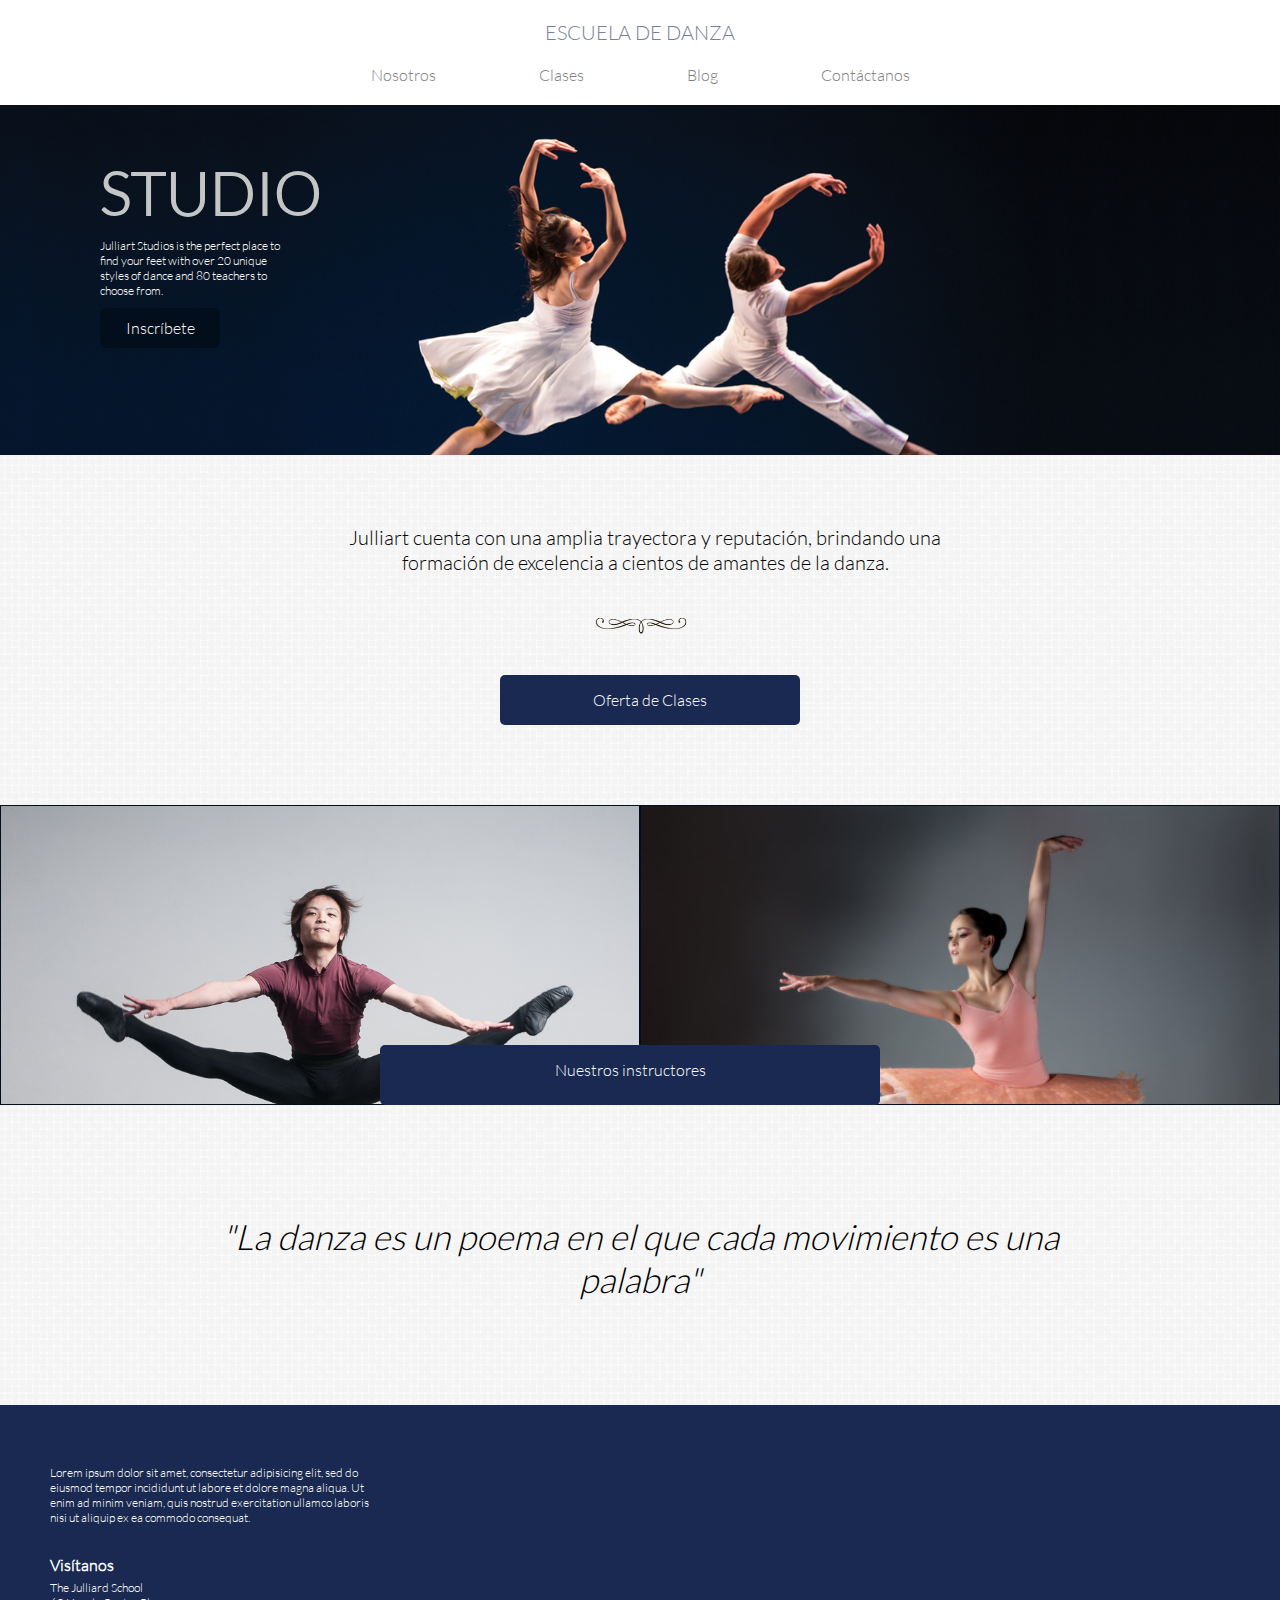
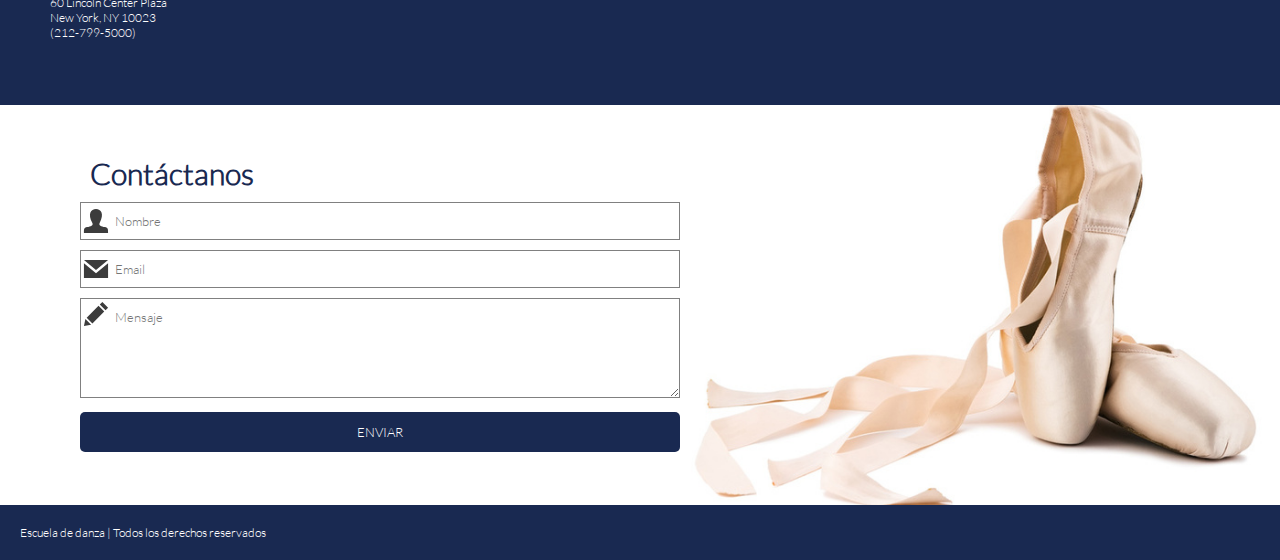
<file: index.html>
<!DOCTYPE html>
<html>
	<head>
		<meta charset="UTF-8">
		<title>Escuela de Danza</title>
		<link rel='stylesheet' type='text/css' href='http://fonts.googleapis.com/css?family=Montserrat:400,700'>
		<link rel="stylesheet" type="text/css" href="css/utilities.css">
		<link rel="stylesheet" type="text/css" href="css/simplegrid.css">
		<link rel="stylesheet" type="text/css" href="css/common.css">
		<link rel="stylesheet" type="text/css" href="css/main.css">
	</head>
	<body>
		<header>
			<div class="container-fluid">
				<div class="row">
					<div class="titulo">
						<a href="index.html">ESCUELA DE DANZA</a>
					</div>
				</div>
				<div class="row">
					<nav>
						<a href="nosotros.html">Nosotros</a>
						<a href="clases.html">Clases</a>
						<a href="blog.html">Blog</a>
						<a href="#contactanos">Contáctanos</a>
					</nav>
				</div>
			</div>
		</header>
		<section class="primero">
			<div class="container-fluid">
				<div class="studio">
					<h2>STUDIO</h2>
					<p>Julliart Studios is the perfect place to find your feet with over 20 unique styles of dance and 80 teachers to choose from.</p>
					<div class="botonInscri">
						<a href="#">Inscríbete</a>
					</div>
				</div>			
			</div>
		</section>
		<section class="segundo">
			<div class="container-fluid">
				<p>Julliart cuenta con una amplia trayectora y reputación, brindando una formación de excelencia a cientos de amantes de la danza.</p>
				<div class="deco1">
					<img src="img/decoration_1.png">
				</div>
				<div class="botonOferta">
					<a href="#">Oferta de Clases</a>
				</div>
			</div>
		</section>
		<section class="tercero">
			<div class="container-fluid">
				<div class="row">
					<div class="col-6">
						<div class="imgIzquierda"></div>
					</div>
					<div class="col-6">
						<div class="imgDerecha"></div>
					</div>
					<div class="botonNuestros">
						<a href="#">Nuestros instructores</a>
					</div>
				</div>
			</div>
		</section>
		<section class="cuarto">
			<div class="container-fluid">
				<p>"La danza es un poema en el que cada movimiento es una palabra"</p>
			</div>
		</section>
		<section class="quinto">
			<div class="container-fluid">
				<div class="row">
					<div class="col-6">
						<p>Lorem ipsum dolor sit amet, consectetur adipisicing elit, sed do eiusmod
						tempor incididunt ut labore et dolore magna aliqua. Ut enim ad minim veniam,
						quis nostrud exercitation ullamco laboris nisi ut aliquip ex ea commodo
						consequat.</p>
						<div class="visita">
							<h4>Visítanos</h4>
							<p>The Julliard School</p>
							<p>60 Lincoln Center Plaza</p>
							<p>New York, NY 10023</p>
							<p>(212-799-5000)</p>
						</div>
					</div>
					<div class="col-6">
						<iframe src="https://www.google.com/maps/embed?pb=!1m18!1m12!1m3!1d3021.4664374888366!2d-73.98501728459313!3d40.77375867932529!2m3!1f0!2f0!3f0!3m2!1i1024!2i768!4f13.1!3m3!1m2!1s0x89c2585ff9df2f6d%3A0xf876ccebba645bff!2sEscuela+Juilliard!5e0!3m2!1ses-419!2spe!4v1470346162068" width="400" height="300" frameborder="0" style="border:0" allowfullscreen></iframe>
					</div>
				</div>
			</div>
		</section>
		<section id="contactanos" class="contacto">
			<div class="container-fluid">
				<form action="Contactanos">
	                <h2>Contáctanos</h2>
	                <input class="inputs" id="nombre" type="text" name="nombre" placeholder="Nombre"/><br>
	                <input class="inputs" id="email" type="text" name="email" placeholder="Email"/><br>
	                <textarea class="inputs" id="msj" type="text" name="mensaje" placeholder="Mensaje"/></textarea>
	                <button class="botonEnviar">ENVIAR</button>
                </form>
			</div>
		</section>
		<footer>
			<p>Escuela de danza | Todos los derechos reservados</p>
		</footer>
	</body>
</html>
</file>
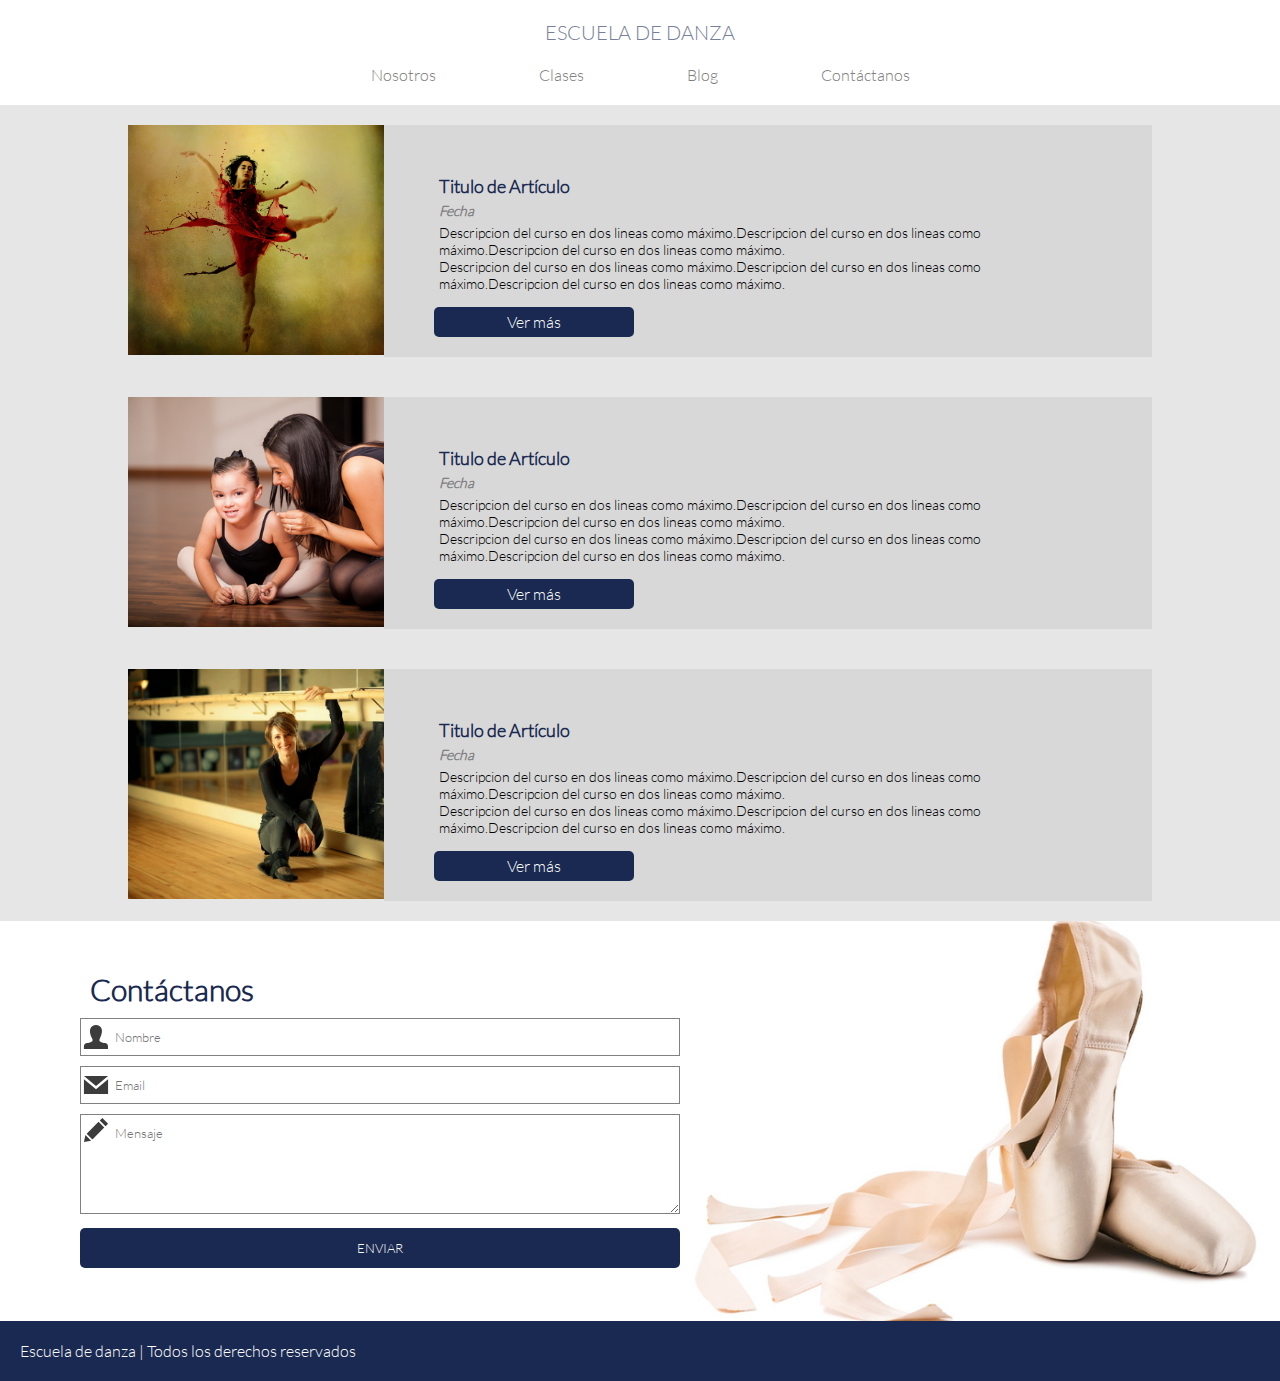
<file: blog.html>
<!DOCTYPE html>
<html>
	<head>
		<meta charset="UTF-8">
		<title>Blog</title>
		<link rel='stylesheet' type='text/css' href='http://fonts.googleapis.com/css?family=Montserrat:400,700'>
		<link rel="stylesheet" type="text/css" href="css/simplegrid.css">
		<link rel="stylesheet" type="text/css" href="css/utilities.css">
		<link rel="stylesheet" type="text/css" href="css/common.css">
		<link rel="stylesheet" type="text/css" href="css/blog.css">
	</head>
	<body>
		<header>
			<div class="container-fluid">
				<div class="row">
					<div class="titulo">
						<a href="index.html">ESCUELA DE DANZA</a>
					</div>
				</div>
				<div class="row">
					<nav>
						<a href="nosotros.html">Nosotros</a>
						<a href="clases.html">Clases</a>
						<a href="blog.html">Blog</a>
						<a href="#contactanos">Contáctanos</a>
					</nav>
				</div>
			</div>
		</header>
		<section class="seccionBlog">
			<div class="container">
				<div class="row">
					<div class="col-3">
						<div class="img1 blog"></div>
					</div>
					<div class="col-9">
						<div class="articuloBlog">
							<h5>Titulo de Artículo</h5>
							<h6>Fecha</h6>
							<p>Descripcion del curso en dos lineas como máximo.Descripcion del curso en dos lineas como máximo.Descripcion del curso en dos lineas como máximo.</p>
							<p>Descripcion del curso en dos lineas como máximo.Descripcion del curso en dos lineas como máximo.Descripcion del curso en dos lineas como máximo.</p>
							<div class="botonVerMas">
								<a href="#">Ver más</a>
							</div>
						</div>
					</div>
				</div>
				<div class="row">
					<div class="col-3">
						<div class="img2 blog"></div>
					</div>
					<div class="col-9">
						<div class="articuloBlog">
							<h5>Titulo de Artículo</h5>
							<h6>Fecha</h6>
							<p>Descripcion del curso en dos lineas como máximo.Descripcion del curso en dos lineas como máximo.Descripcion del curso en dos lineas como máximo.</p>
							<p>Descripcion del curso en dos lineas como máximo.Descripcion del curso en dos lineas como máximo.Descripcion del curso en dos lineas como máximo.</p>
							<div class="botonVerMas">
								<a href="#">Ver más</a>
							</div>
						</div>
					</div>
				</div>
				<div class="row">
					<div class="col-3">
						<div class="img3 blog"></div>
					</div>
					<div class="col-9">
						<div class="articuloBlog">
							<h5>Titulo de Artículo</h5>
							<h6>Fecha</h6>
							<p>Descripcion del curso en dos lineas como máximo.Descripcion del curso en dos lineas como máximo.Descripcion del curso en dos lineas como máximo.</p>
							<p>Descripcion del curso en dos lineas como máximo.Descripcion del curso en dos lineas como máximo.Descripcion del curso en dos lineas como máximo.</p>
							<div class="botonVerMas">
								<a href="#">Ver más</a>
							</div>
						</div>
					</div>
				</div>
			</div>
		</section>
		<section id="contactanos" class="contacto">
			<div class="container-fluid">
				<form action="Contactanos">
	                <h2>Contáctanos</h2>
	                <input class="inputs" id="nombre" type="text" name="nombre" placeholder="Nombre"/><br>
	                <input class="inputs" id="email" type="text" name="email" placeholder="Email"/><br>
	                <textarea class="inputs" id="msj" type="text" name="mensaje" placeholder="Mensaje"/></textarea>
	                <button class="botonEnviar">ENVIAR</button>
                </form>
			</div>
		</section>
		<footer>
			<p>Escuela de danza | Todos los derechos reservados</p>
		</footer>
	</body>
</html>
</file>
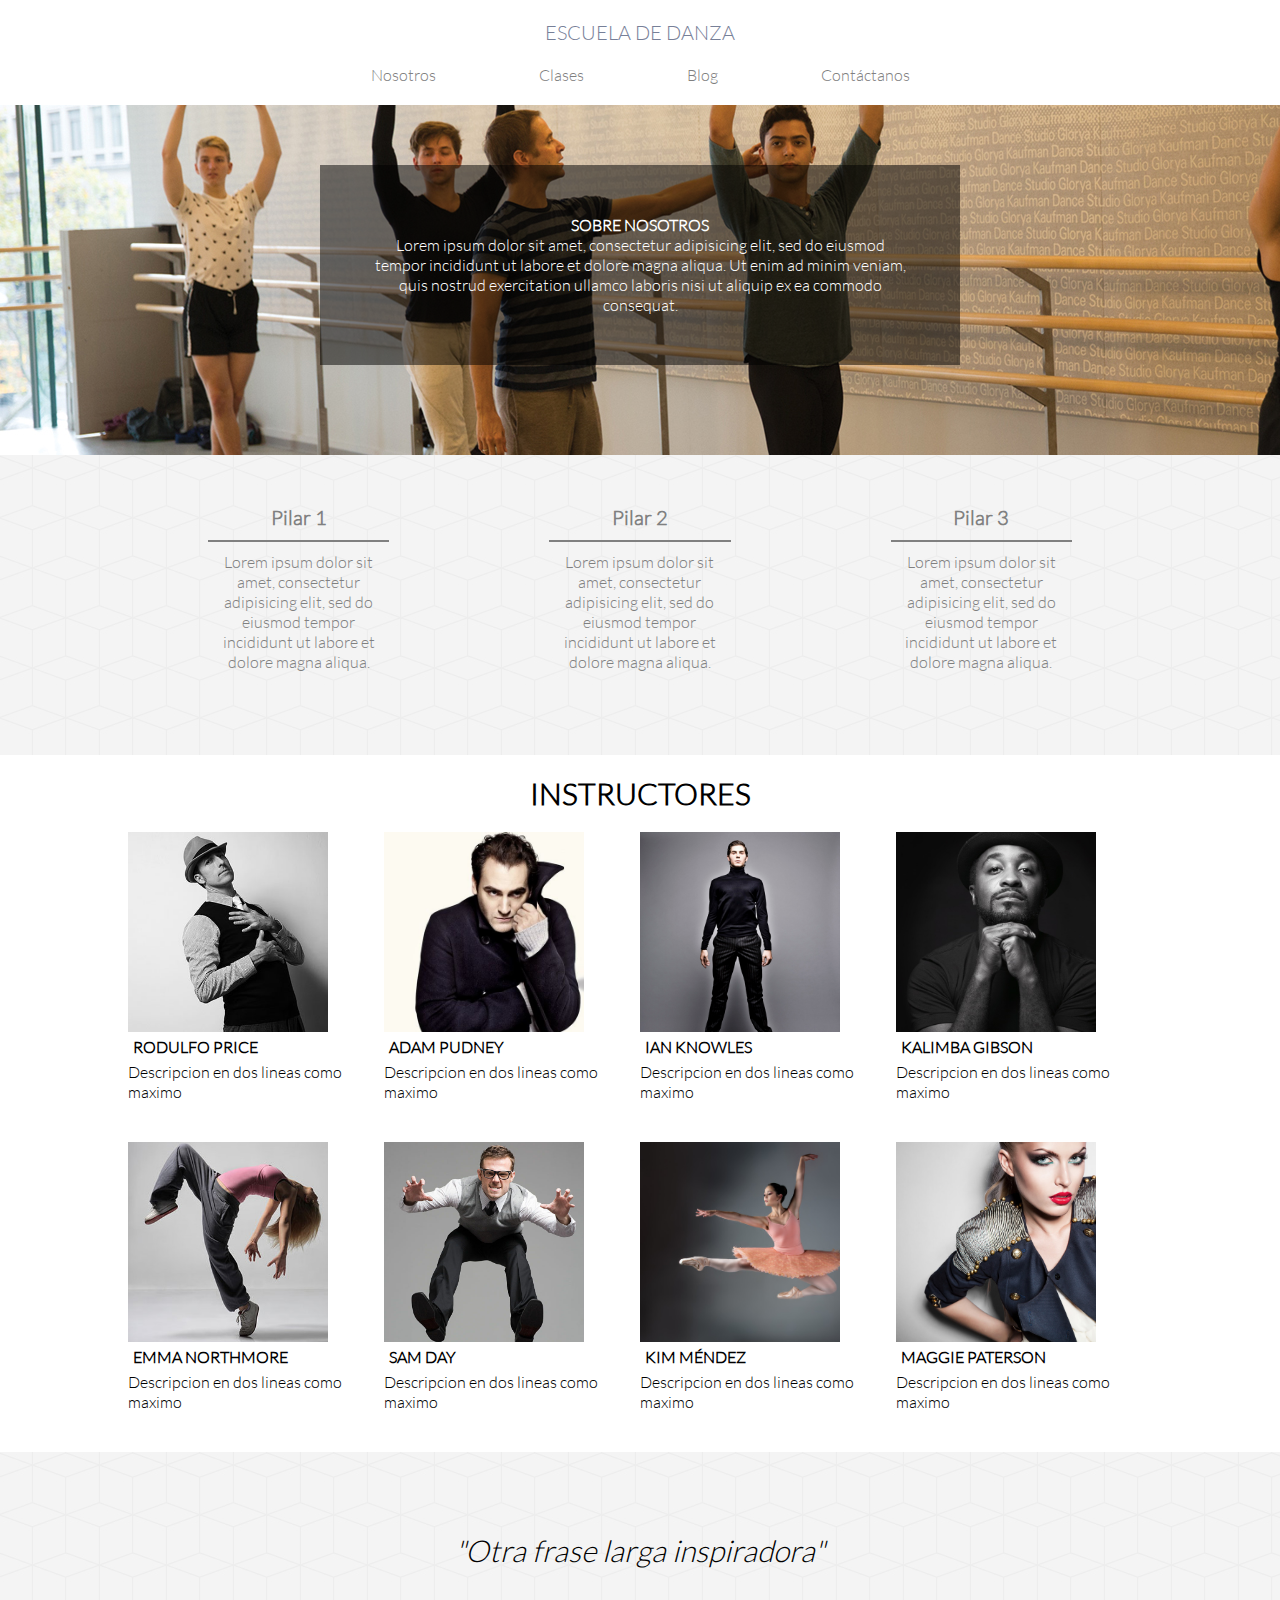
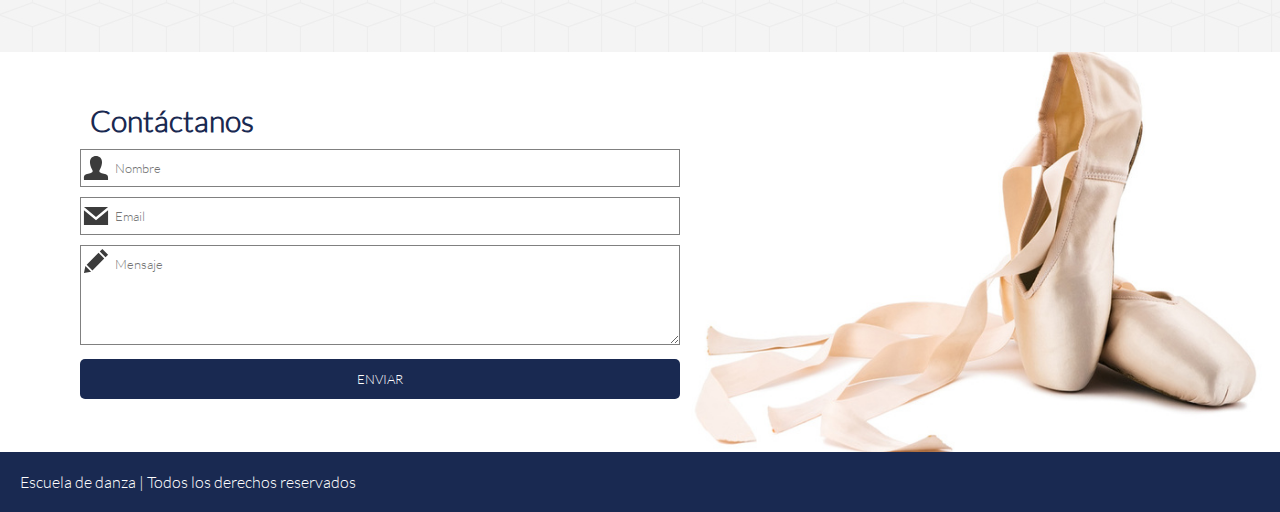
<file: nosotros.html>
<!DOCTYPE html>
<html>
	<head>
		<meta charset="UTF-8">
		<title>Nosotros</title>
		<link rel='stylesheet' type='text/css' href='http://fonts.googleapis.com/css?family=Montserrat:400,700'>
		<link rel="stylesheet" type="text/css" href="css/utilities.css">
		<link rel="stylesheet" type="text/css" href="css/simplegrid.css">
		<link rel="stylesheet" type="text/css" href="css/common.css">
		<link rel="stylesheet" type="text/css" href="css/nosotros.css">
	</head>
	<body>
	<body>
		<header>
			<div class="container-fluid">
				<div class="row">
					<div class="titulo">
						<a href="index.html">ESCUELA DE DANZA</a>
					</div>
				</div>
				<div class="row">
					<nav>
						<a href="nosotros.html">Nosotros</a>
						<a href="clases.html">Clases</a>
						<a href="blog.html">Blog</a>
						<a href="#contactanos">Contáctanos</a>
					</nav>
				</div>
			</div>
		</header>
		<section class="about">
			<div class="container-fluid">
				<div class="sobreNosotros">
					<h1>SOBRE NOSOTROS</h1>
					<p>Lorem ipsum dolor sit amet, consectetur adipisicing elit, sed do eiusmod
					tempor incididunt ut labore et dolore magna aliqua. Ut enim ad minim veniam,
					quis nostrud exercitation ullamco laboris nisi ut aliquip ex ea commodo
					consequat.</p>
				</div>
			</div>
		</section>
		<section class="seccionUno">
			<div class="container">
				<div class="row">
					<div class="col-4">
						<div class="pilares">
							<h2>Pilar 1</h2>
							<p>Lorem ipsum dolor sit amet, consectetur adipisicing elit, sed do eiusmod
							tempor incididunt ut labore et dolore magna aliqua.</p>
						</div>
					</div>
					<div class="col-4">
						<div class="pilares">
							<h2>Pilar 2</h2>
							<p>Lorem ipsum dolor sit amet, consectetur adipisicing elit, sed do eiusmod
							tempor incididunt ut labore et dolore magna aliqua.</p>
						</div>
					</div>
					<div class="col-4">
						<div class="pilares">
							<h2>Pilar 3</h2>
							<p>Lorem ipsum dolor sit amet, consectetur adipisicing elit, sed do eiusmod
							tempor incididunt ut labore et dolore magna aliqua.</p>
						</div>
					</div>
				</div>
			</div>
		</section>
		<section class="instructores">
			<div class="container">
				<div class="row">
					<div>
						<h2>INSTRUCTORES</h2>
					</div>
				</div>
				<div class="row">
					<div class="col-3">
						<div class="imag1 instruc"></div>
						<h3>RODULFO PRICE</h3>
						<p>Descripcion en dos lineas como maximo</p>
					</div>
					<div class="col-3">
						<div class="imag2 instruc"></div>
						<h3>ADAM PUDNEY</h3>
						<p>Descripcion en dos lineas como maximo</p>
					</div>
					<div class="col-3">
						<div class="imag3 instruc"></div>
						<h3>IAN KNOWLES</h3>
						<p>Descripcion en dos lineas como maximo</p>
					</div>
					<div class="col-3">
						<div class="imag4 instruc"></div>
						<h3>KALIMBA GIBSON</h3>
						<p>Descripcion en dos lineas como maximo</p>
					</div>
				</div>
				<div class="row">
					<div class="col-3">
						<div class="imag5 instruc"></div>
						<h3>EMMA NORTHMORE</h3>
						<p>Descripcion en dos lineas como maximo</p>
					</div>
					<div class="col-3">
						<div class="imag6 instruc"></div>
						<h3>SAM DAY</h3>
						<p>Descripcion en dos lineas como maximo</p>
					</div>
					<div class="col-3">
						<div class="imag7 instruc"></div>
						<h3>KIM MÉNDEZ</h3>
						<p>Descripcion en dos lineas como maximo</p>
					</div>
					<div class="col-3">
						<div class="imag8 instruc"></div>
						<h3>MAGGIE PATERSON</h3>
						<p>Descripcion en dos lineas como maximo</p>
					</div>
				</div>
			</div>
		</section>
		<section class="frase">
			<div class="container-fluid">
				<p>"Otra frase larga inspiradora"</p>
			</div>
		</section>
		<section id="contactanos" class="contacto">
			<div class="container-fluid">
				<form action="Contactanos">
	                <h2>Contáctanos</h2>
	                <input class="inputs" id="nombre" type="text" name="nombre" placeholder="Nombre"/><br>
	                <input class="inputs" id="email" type="text" name="email" placeholder="Email"/><br>
	                <textarea class="inputs" id="msj" type="text" name="mensaje" placeholder="Mensaje"/></textarea>
	                <button class="botonEnviar">ENVIAR</button>
                </form>
			</div>
		</section>
		<footer>
			<p>Escuela de danza | Todos los derechos reservados</p>
		</footer>
	</body>
</html>
</file>
<file: css/utilities.css>
/*Global*/
*{
	font-family: "Latolight";
}

@font-face{
	font-family: LatoHeavy;
	src: url(../fonts/LatoHeavy.ttf);
}
@font-face{
	font-family:Latolight ;
	src: url(../fonts/Latolight.ttf);
}
@font-face{
	font-family: DolceVita;
	src: url(../fonts/DolceVita.ttf);
}
@font-face{
	font-family: Neoteric-Bold;
	src: url(../fonts/Neoteric-Bold.ttf);
}

/* Shortcuts */

.pd-0{
	padding: 0;
}
.pt-5{
	padding-top: 5%;
}
.pb-5{
	padding-bottom: 5%;
}
.mg-0{
	margin: 0;
}
.w-100{
	width: 100%;
}
.lh{
	line-height: 1.5;
}
.text-center{
	text-align: center;
}
.text-left{
	text-align: left;
}
.text-white{
	color: white;
}
.text-gray{
	color: rgb(83, 88, 95);
}
.text-blue{
 color: #192951;
}
.a-none-decoration{
	text-decoration: none;
}
.bg-gray{
	background-color: rgb(244, 244, 244);
}
.bg-img-block{
	background-size: cover;
	background-repeat: no-repeat;
	background-position: center;
}
</file>
<file: css/simplegrid.css>
/* 

	Name: Simple Grid - Framework
	Version: 1.1.1
	Author: Przemek Galarowicz & Bartek Talar ( www.przemekgalarowicz.pl or www.intelart.pl)
	Licenses: Simple Grid - Framework can be used in personal and commercial projects. But you can not sell as your product.

*/

/*
	RESET
*/
* {
	margin: 0;
	padding: 0;
	border: 0;
}

html, body, div, span, object, iframe,
h1, h2, h3, h4, h5, h6, p, blockquote, pre,
abbr, address, cite, code,
del, dfn, em, img, ins, kbd, q, samp,
small, strong, sub, sup, var,
b, i,
dl, dt, dd, ol, ul, li,
fieldset, form, label, legend,
table, caption, tbody, tfoot, thead, tr, th, td,
article, aside, canvas, details, figcaption, figure, 
footer, header, hgroup, menu, nav, section, summary,
time, mark, audio, video {
	outline:0;
	font-size:100%;
	vertical-align:baseline;
	background:transparent;
}

article,aside,details,figcaption,figure,
footer,header,hgroup,menu,nav,section { 
	display:block; zoom:1;
}

a {
	font-size:100%;
	vertical-align:baseline;
}

img {
	width: 100%;
	height: auto;
}

table {
	border-collapse:collapse;
	border-spacing:0;
}

input, select {
	vertical-align:middle;
}

nav ul li {
	list-style:none;
}


/* **********************************************************************************

	SIMPLE GRID - FRAMEWORK 

************************************************************************************* */
/*
	sg-nav
*/
#sg-nav-trigger {
	background: none;
	border-radius: 5px;
	border: 2px solid #c49b0b;
	cursor: pointer;
	width: 44px;
	height: 40px;
}
#sg-nav-trigger span {
	background: #c49b0b;
	display: block;
	margin: 4px auto; 
	width: 30px;
	height: 3px;
}

#sg-nav {
	top: 20px;
	left: 20px;
	position: fixed;
}
#sg-nav ul {
	background: #000;
	border-radius: 5px;
	padding: 20px 0;
	display: none;
}
#sg-nav ul li a {
	display: inline-block;
	font-size: 14px;
	color: #fff;
	text-decoration: none;
	padding: 10px 30px;
}


/*
	Grid
*/
.container {
	margin: 0 auto;
	width: 80%;
}

.container-fluid {
	margin: 0 auto;
	width: 100%;
}

.row:before,
.row:after {
  display: table;
  line-height: 0;
  content: "";
}

.row:after {
  clear: both;
}

.col-1, .col-2, .col-3, .col-4, .col-5, .col-6,
.col-7, .col-8, .col-9, .col-10, .col-11, .col-12,
.col-offset-1, .col-offset-2, .col-offset-3, .col-offset-4, .col-offset-5, .col-offset-6,
.col-offset-7, .col-offset-8, .col-offset-9, .col-offset-10, .col-offset-11, .col-offset-12 {
    float: left;
    min-height: 1px;
 }

.box {
	padding: 20px;
}

.box-margin {
	margin: 0 10px 0 10px;
}

.col-1, .col-offset-1 {
	width: 8.33333333333%;
}

.col-2, .col-offset-2 {
	width: 16.6666666666%;
}

.col-3, .col-offset-3 {
	width: 24.9999999999%;
}

.col-4, .col-offset-4 {
	width: 33.3333333333%;
}

.col-5, .col-offset-5 {
	width: 41.6666666666%;
}

.col-6, .col-offset-6 {
	width: 49.9999999999%;
}

.col-7, .col-offset-7 {
	width: 58.3333333333%;
}

.col-8, .col-offset-8 {
	width: 66.6666666666%;
}

.col-9, .col-offset-9 {
	width: 74.9999999999%;
}

.col-10, .col-offset-10 {
	width: 83.3333333333%;
}

.col-11, .col-offset-11 {
	width: 91.6666666666%;
}

.col-12, .col-offset-12 {
	width: 100%;
}

@media only screen and (max-width : 768px) and (min-width : 480px) {
	/*
		Grid
	*/
	.container {
		width: 96%;
	}

	.col-1, .col-2, .col-3, .col-5, .col-6,
	.col-7, .col-8, .col-9, .col-10, .col-11 {
    	width: 50%;
 	}

 	.col-4 {
		width: 33.3333333333%;
	}

 	.col-12 {
 		width:100%;
 	}

 	.col-offset-1, .col-offset-2, .col-offset-3, .col-offset-4,
 	.col-offset-5, .col-offset-6, .col-offset-7, .col-offset-8,
 	.col-offset-9, .col-offset-10, .col-offset-11, .col-offset-12 {
 		width: 0% !important;
 		display: none;
 	}

 	.box-margin {
		margin: 0 10px 0 10px;
	}
}

@media only screen and (max-width : 479px) {
	/*
		Grid
	*/
	.container {
		width: 96%;
	}

	.col-1, .col-2, .col-3, .col-4, .col-5, .col-6,
	.col-7, .col-8, .col-9, .col-10, .col-11, .col-12 {
    	float: none;
    	width: 100%;
 	}

 	.col-offset-1, .col-offset-2, .col-offset-3, .col-offset-4,
 	.col-offset-5, .col-offset-6, .col-offset-7, .col-offset-8,
 	.col-offset-9, .col-offset-10, .col-offset-11, .col-offset-12 {
 		width: 0% !important;
 		display: none;
 	}

 	.box-margin {
		margin: 0 10px 0 10px;
	}
}
</file>
<file: css/common.css>
*{
	box-sizing: border-box;
	margin: 0;
	padding: 0;
	font-family: "Monserrat", 400,  sans-serif;
}
header{
	text-align: center;
	padding: 10px;
}
.titulo{
	padding: 10px;
}
.titulo a{
	text-decoration: none;
	color: #778098;
	font-size: 20px;
}
nav{
	margin:10px;
}
a{
	text-decoration: none;
	color: gray;
	padding: 0px 50px 50px 50px;
}
.contacto .container-fluid{
	background-image: url("../img/shoes_1.jpg");
	background-size: 50%;
	background-repeat: no-repeat;
	background-position: right;
	height: 400px;
}
form{
	padding: 40px 80px;
}
form h2{
	font-size: 30px;
	color: #192951;
	margin:10px;
}
.inputs{
	width: 600px;
	margin-bottom: 10px;
	border: 1px solid gray;
	padding: 10px;
}
#nombre{
	background-image: url("../img/name.svg");
	background-size: 5%;
	background-position: left;
	background-repeat: no-repeat;
	padding-left: 3%;
}
#email{
	background-image: url("../img/email.svg");
	background-size: 5%;
	background-position: left;
	background-repeat: no-repeat;
	padding-left: 3%;
}
#msj{
	background-image: url("../img/comment.svg");
	background-size: 5%;
	background-repeat: no-repeat;
	padding-left: 3%;
	height: 100px;
}
button{
	background-color: #192951;
	border-radius: 5px;
	text-align: center;
	width: 600px;
	height: 40px;
	color: white;
}
footer{
	background-color: #192951;
}
footer p{
	color: white;
	width: 500px;
	padding: 20px;
}
</file>
<file: css/main.css>
.primero .container-fluid{
	background-image: url("../img/dance_1.jpg");
	background-size: cover;
	height: 350px;
}
.studio{
	padding-top: 50px;
	margin-left: 100px;
}
h2{
	color: #C3C6C5;
	font-size: 60px;
}
p{
	color:white;
	font-size: 12px;
	width: 200px;
	padding: 10px 20px 10px 0;
}
.botonInscri{
	background-color: #020E1C;
	border-radius: 5px;
	width: 120px;
	height: 40px;;
	text-align: center;
	padding: 10px 0px;
}
.botonInscri a{
	text-decoration: none;
	color: white;
	padding: 5px;
}

/* ***SEGUNDA SECCION*** */

.segundo .container-fluid{
	background-image:url("../img/textura_2.jpg");
	height: 350px;
}
.segundo .container-fluid p{
	color: black;
	font-size: 20px;
	text-align: center;
	width: 650px;
	margin-left:25%;
	padding: 70px 0px 0px 0px;
}
.deco1{
	width: 100px;
	height: 100px;
	margin-left: 590px;
}
.botonOferta{
	background-color: #192951;
	border-radius: 5px;
	text-align: center;
	width: 300px;
	height: 50px;
	padding: 15px 0px;
	margin-left: 500px;
}
.botonOferta a{
	text-decoration: none;
	color: white;
	padding: 5px;
}
/* ***TERCERA PARTE** */
.imgIzquierda, .imgDerecha{
	border: 1px solid #020E1C;
	background-size: cover;
	height: 300px;
}
.imgIzquierda{
	background-image: url("../img/instructor_4.jpg");
}
.imgDerecha{
	background-image: url("../img/profesor_9.jpg");
}
.botonNuestros{
	background-color: #192951;
	border-radius: 5px;
	text-align: center;
	width: 500px;
	height: 60px;
	margin-top: 240px;
	margin-left: 380px;
	padding: 15px 0px;
	position: absolute;
}
.botonNuestros a{
	color: white;
}
/* ****CUARTA PARTE*** */
.cuarto .container-fluid{
	background-image:url("../img/textura_2.jpg");
	height: 300px;
	text-align: center;
}
.cuarto .container-fluid p{
	color: black;
	font-size: 35px;
	font-style: italic;
	margin-left: 15%;
	padding: 110px 0px;
	text-align: center;
	width: 70%;
}
/******QUINTA PARTE******/
.quinto .container-fluid{
	background-color: #192951;
	height: 300px;
}
.quinto p{
	color: white;
	margin: 50px 0px 20px 50px;
	width: 350px;
}
.visita{
	margin-left: 50px;
}
h4{
	color: white;
	margin-bottom: 5px;
}
.visita p{
	margin: 0;
	padding: 0;
}
iframe{
	padding: 20px 0px;
}
</file>
<file: css/blog.css>
.seccionBlog{
	background-color: #E6E6E6;
}
.blog{
	background-size: cover;
	width: 100%;
	height: 230px;
	margin: 20px 0px;
}
.img1{
	background-image: url("../img/blog1.jpg");
}
.img2{
	background-image: url("../img/profesor_5.jpg");
}
.img3{
	background-image: url("../img/instructor_1.jpg");
}
.articuloBlog{
	background-color: #D8D8D8;
	padding: 50px 50px 20px 50px;
	margin: 20px 0px; 
}
.articuloBlog h5{
	font-size: 18px;
	margin: 0px 5px;
	color:#192951;
}
.articuloBlog h6{
	font-style: italic;
	font-size: 14px;
	margin: 5px;
	color: gray;
}
.articuloBlog p{
	margin: 0px 5px;
	font-size: 14px;
}
.botonVerMas{
	background-color:#192951;
	border-radius: 5px;
	width: 200px;
	text-align: center;
	padding: 5px 0px;
	margin-top: 15px;
}
.botonVerMas a{
	text-decoration: none;
	color: white;	
}
</file>
<file: css/nosotros.css>
.about .container-fluid{
	background-image: url("../img/dance_7.jpg");
	background-position-y: -150px;
	height: 350px;	
}
.sobreNosotros{
	width: 50%;
	margin-left:25%;
	margin-top: 60px;
	text-align: center;
	background-color: rgba(0,0,0,0.5);
	padding: 50px;
	display: inline-block;
}
.sobreNosotros p, .sobreNosotros h1{
	color: white;
}
.seccionUno{
	background-image: url("../img/cubes.png");
	height: 300px;
}
.pilares{
	padding: 40px 80px;
	text-align: center;
}
.pilares h2{
	font-size: 20px;
	padding: 10px;
	color: gray;
	border-bottom: 2px solid gray;
}
.pilares p{
	color: gray;
	padding: 10px;
	text-align: center;
}
.instructores h2{
	font-size: 30px;
	text-align: center;
	padding: 20px 0px;
}
.instruc{
	background-size: cover;
	width: 200px;
	height: 200px;
	padding: 10px;
}
.imag1{
	background-image: url(../img/profesor_4.jpg);
}
.imag2{
	background-image: url(../img/profesor_14.jpg);
}
.imag3{
	background-image: url(../img/profesor_1.jpg);
}
.imag4{
	background-image: url(../img/profesor_10.jpg);
}
.imag5{
	background-image: url(../img/profesor_11.jpg);
}
.imag6{
	background-image: url(../img/profesor_12.jpg);
}
.imag7{
	background-image: url(../img/profesor_9.jpg);
}
.imag8{
	background-image: url(../img/profesor_15.jpg);
}
.instructores h3{
	padding: 5px;
}
.instructores p{
	margin-bottom: 40px;
}
.frase .container-fluid{
	background-image: url(../img/cubes.png);
	height: 200px;
}
.frase p{
	font-style: italic;
	font-size: 30px;
	text-align: center;
	padding: 80px 0px;
}
</file>
